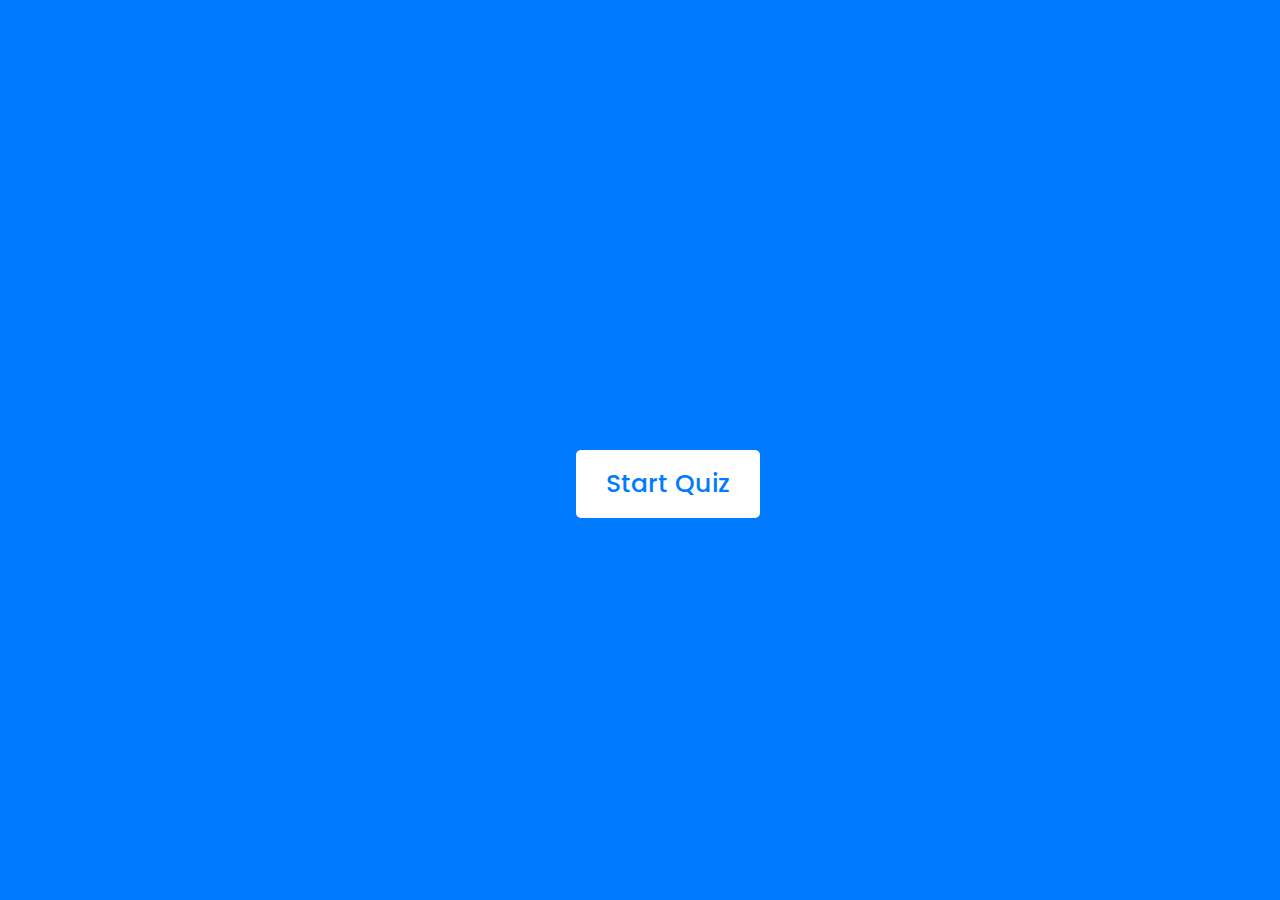
<file: Design CW/Quiz/Index.html>
<!DOCTYPE html>
<html lang="en">
    <head>
        <meta charset="UTF-8">
        <meta name="viewport" content="width=device-width, initial-scale=1.0">
        <title>Quiz</title>
        <link rel="stylesheet" href="style.css">
        <link rel="stylesheet" href="https://cdnjs.cloudflare.com/ajax/libs/font-awesome/6.1.1/css/all.min.css">
    </head>
    <body>
        <!-- Start Quiz Button -->
        <div class="start_btn"><button>Start Quiz</button></div>

        <!-- Info Box -->
        <div class="info_box">
            <div class="info_title">
                <span>Some Rules of this Quiz</span>
            </div>
            <div class="info_list">
                <div class="info">1. You will get 10 questions under the movie series minions.</div>
                <div class="info">2. You get 2 marks for each correct answer and -1 for wrong answer.</div>
                <div class="info">3. <span>One minute</span> is given for each question.</div>
            </div>
            <div class="button">
                <button class="quit">Exit Quiz</button>
                <button class="restart">Continue</button>
                
            </div>
        </div>
        <!--Quiz box -->
        <div class="quiz_box">
            <header>
                <div class="title">Welcome To Quiz</div>
                <div class="timer">
                    <div class="time_text">Time Left</div>
                    <div class="timer_sec">60</div>
                </div>
            </header>
            <section>
                <div class="que_text">
                    <!--<span>What color are minions?</span> -->
                </div>
                <div class="option_list">
                    <!--<div class="option">
                        <span>Blue</span>
                    </div>
                    <div class="option">
                        <span>Orange</span>
                    </div>
                    <div class="option">
                        <span>Yellow</span>
                        <div class="icon tick"><i class="fas fa-check"></i></div>
                    </div>
                    <div class="option">
                        <span>Green</span>
                    </div> -->
                </div>
            </section>

            <!-- Quiz Box Footer -->
            <footer>
                <div class="total_que">
                    <!--<span><p>2</p>of</p>20</p>Marks</span> -->
                </div>
                <button class="next_btn">Next</button>
            </footer>
        </div>
        <!-- Result Box -->
        <div class="result_box">
            <div class="icon">
                <i class="fas fa-crown"></i>
            </div>
            <div class="complete_text">You've compleated the Quiz !</div>
            <div class="score_text">
                <!--<span> and sorry, You got only <p>2</p> out of <p> 20</p></span> -->
            </div>
            <div class="button">
                <button class="restart">Reattempt Quiz</button>
                <button class="quit">Quit</button>
            </div>
        </div>
        <script src="questions.js"></script>
        <script src="script.js"></script>
    </body>
</html>
</file>
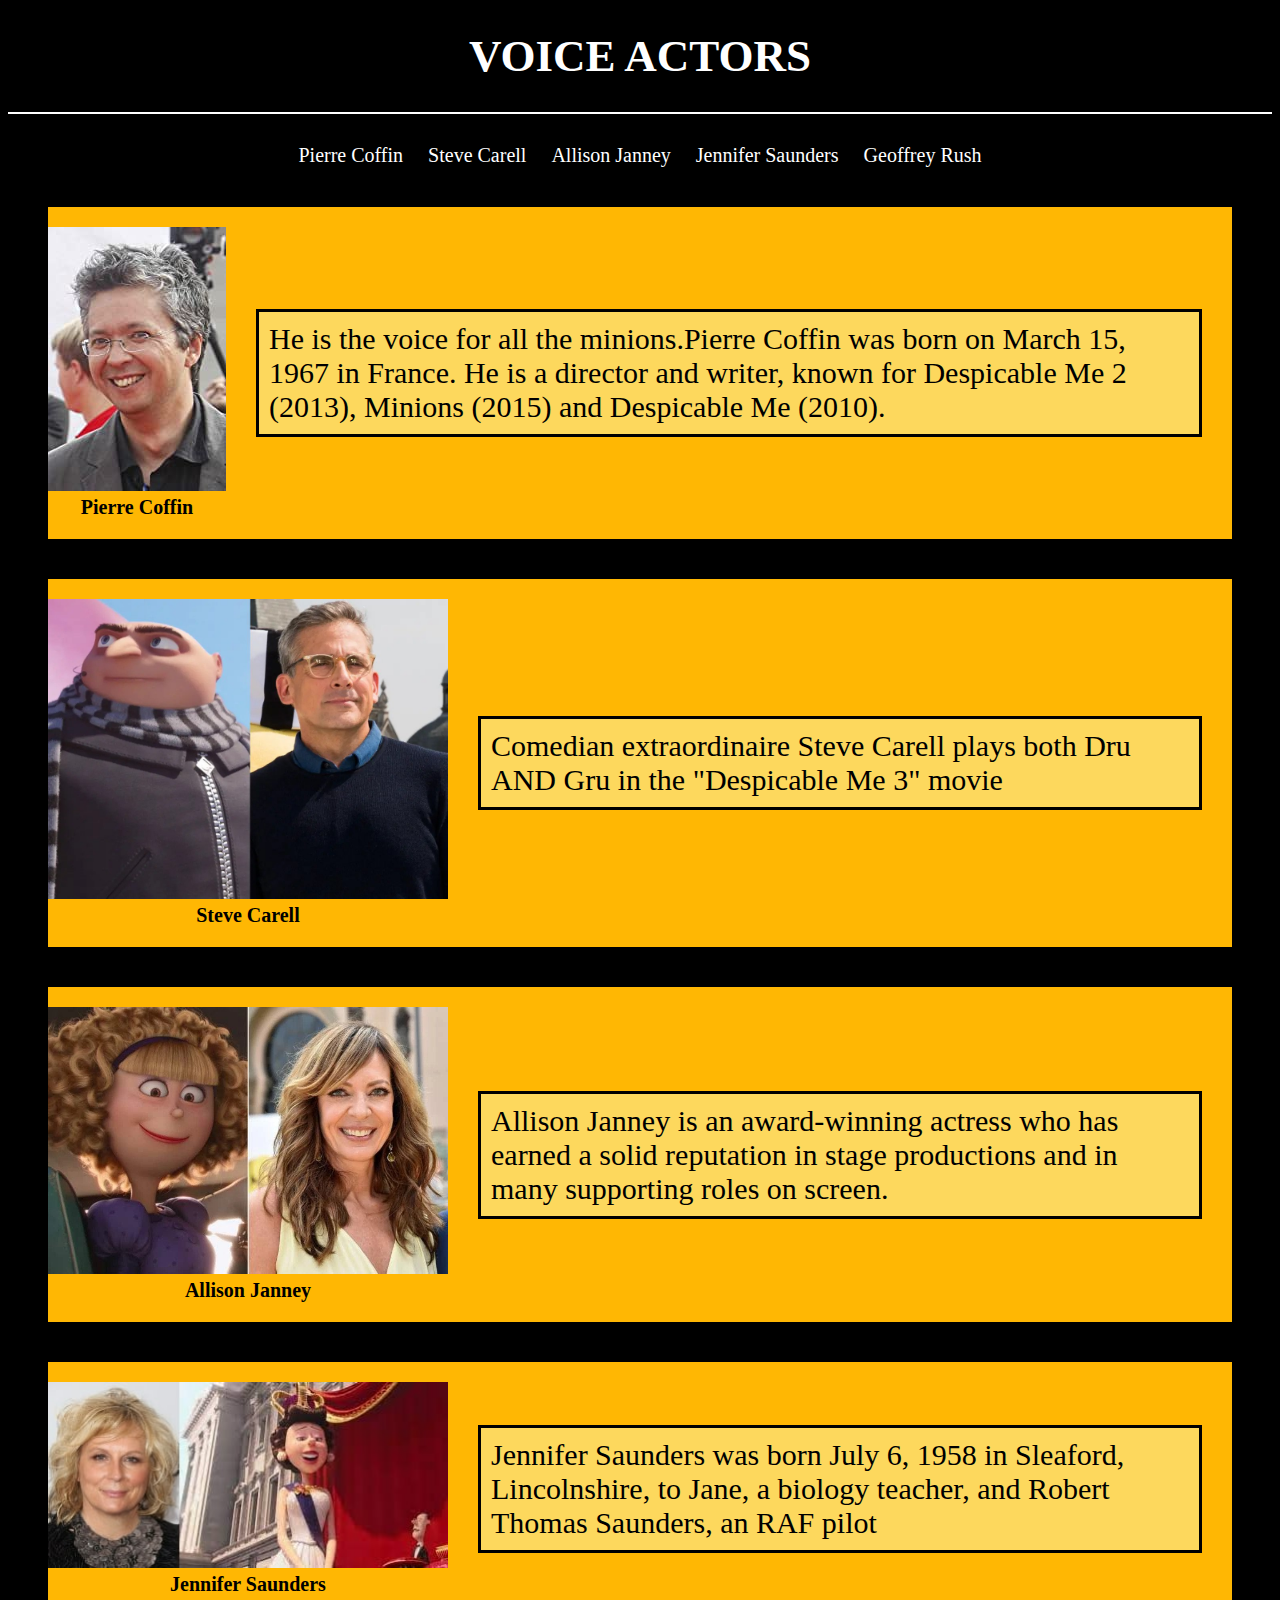
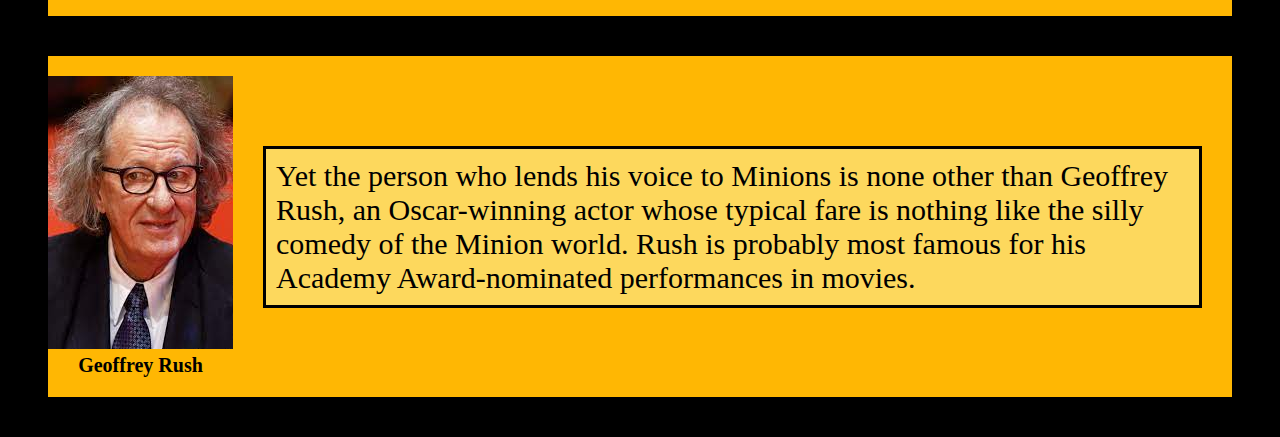
<file: Design CW/Extra Page/Extra_Page.html>
<!DOCTYPE html>
<html lang="en">
    <head>
        <meta charset="UTF-8">
        <title>Voice Actors</title>
        <link rel="stylesheet" href="style.css">
    </head>
    <body>
        <h1 id="heading" style="color:white">VOICE ACTORS</h1>
        <hr id="headerline">
        

        <div class="coffe">

            <a href="#PierreCoffin"  style="color:white " > Pierre Coffin </a>
            <a href="#SteveCarell" style="color:white "> Steve Carell </a>
            <a href="#AllisonJanney" style="color:white"> Allison Janney  </a>
            <a href="#JenniferSaunders" style="color:white"> Jennifer Saunders </a>
            <a href="#GeoffreyRush" style="color:white"> Geoffrey Rush </a>
           


        </div>
        <div class="flexcontainer1"> 
            <div id="firstcont">
            <p id="PierreCoffin"> <img src="Pierre_Coffin.jpg" alt="Pierre Coffin">Pierre Coffin</p></div>
            <span id="actordetails">He is the voice for all the minions.Pierre Coffin was born on March 15, 1967 in France. He is a director and writer, known for Despicable Me 2 (2013), Minions (2015) and Despicable Me (2010).</span>
        </div>

        <div class="flexcontainer1">
            <div id="firstcont">
            <p id="SteveCarell"><img src="Steve_Carell.jpg" alt="Steve_Carell">Steve Carell</p></div>
            <span id="actordetails">Comedian extraordinaire Steve Carell plays both Dru AND Gru in the  "Despicable Me 3" movie</span>

            <div></div>
        </div>

        <div class="flexcontainer1">
            <div id="firstcont">
            <p id="AllisonJanney"><img src="Allison_Janney.jpg" alt="Allison_Janney">Allison Janney</p></div>
            <span id="actordetails">Allison Janney is an award-winning actress who has earned a solid reputation in stage productions and in many supporting roles on screen.</span>

            <div></div>
        </div>

        <div class="flexcontainer1">
            <div id="firstcont">
            <p id="JenniferSaunders"><img src="Jennifer_Saunders.jpg" alt="Jennifer_Saunders">Jennifer Saunders</p></div>
            <span id="actordetails">Jennifer Saunders was born July 6, 1958 in Sleaford, Lincolnshire, to Jane, a biology teacher, and Robert Thomas Saunders, an RAF pilot</span>

            <div></div>
        </div>

        <div class="flexcontainer1">
            <div id="firstcont">
            <p id="GeoffreyRush"><img src="Geoffrey_Rush.jpg" alt="Geoffrey_Rush">Geoffrey Rush</p></div>
            <span id="actordetails">Yet the person who lends his voice to Minions is none other than Geoffrey Rush, an Oscar-winning actor whose typical fare is nothing like the silly comedy of the Minion world. Rush is probably most famous for his Academy Award-nominated performances in movies.</span>

            <div></div>
        </div>
    
        
    </body>
</html>
</file>
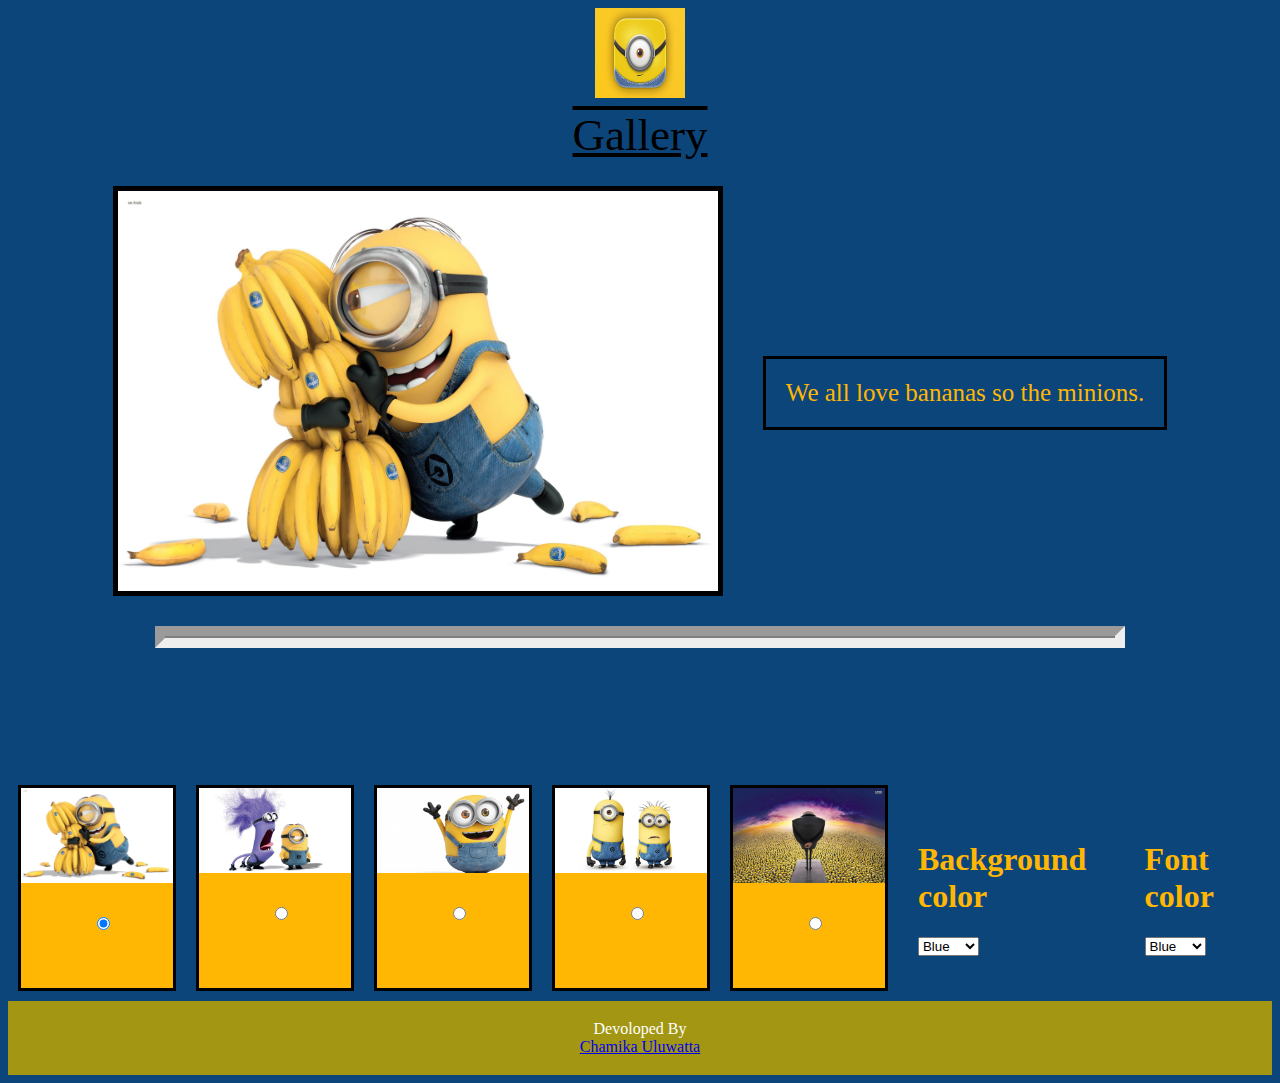
<file: Design CW/Gallery/Gallery.html>
<!DOCTYPE html>
<html lang="en">
    <head>
        <meta charset="UTF-8">
        <title>Thumbnails</title>
        <link rel="stylesheet" href="gallerystyle.css">
        <link rel="shortcut icon" type="image/x-icon" href="logo.jpg" />
    </head>
    <body>
        <div class="heading"><div><img id="logo" src="logo.jpg" alt="logo" ></div><div class="headingtext">Gallery</div></div>
        <!-- larger image and details-->
        <div class="imagebox">
            <div><img class="imageinbox" src="minions1.jpg" alt="Minion with banana" width="300" height="200"></div>
            <div id="textfield">We all love bananas so the minions.</div>
        </div>
        <br>
        <hr class="linebreaker">


        <!-- selecting radio button-->
        
        <div class="flexcontainer">
            <div class="item item1"><img class="imageselect" src="minions1.jpg" alt="Minion with banana"><input onclick="changeBackgroundImage('Radio1')" class="button1" type="radio" name="colors" value="minions1" id="Radio1" checked></div>
            <div class="item item2"><img class="imageselect" src="minions2.jpg" alt="Three Minions"><input onclick="changeBackgroundImage('Radio2')" class="button1" type="radio" name="colors" value="minions2" id="Radio2"></div>
            <div class="item item3"><img class="imageselect" src="minions3.jpg" alt="Minions in shape of heart"><input onclick="changeBackgroundImage('Radio3')" class="button1" type="radio" name="colors" value="minions3" id="Radio3"></div>    
            <div class="item item4"><img class="imageselect" src="minions4.jpg" alt="Minions in superhero costumes"><input onclick="changeBackgroundImage('Radio4')" class="button1" type="radio" name="colors" value="minions4" id="Radio4"></div>
            <div class="item item5"><img class="imageselect" src="minions5.jpg" alt="Minions with a mutant"><input onclick="changeBackgroundImage('Radio5')" class="button1" type="radio" name="colors" value="minions5" id="Radio5"></div>

        <!-- selecting  background color-->
        <div class="menubackground">
                <h1 class="dropdownmenu">Background color</h1>
                <select name="selectfontcolor" class="selectfontcolor" onchange="updatebackground(value);">
                    <option value="#0C457A">Blue</option>
                    <option value="Yellow">Yellow</option>
                    <option value="White">White</option>
                </select>
            </div>
        <!-- selecting font color-->
            <div class="menufont">
                <h1 class="dropdownmenu">Font color</h1>
                <select name="selectfontcolor" class="selectfontcolor" onchange="updatefont(value);">
                    <option value="blue">Blue</option>
                    <option value="Yellow">Yellow</option>
                    <option value="White">White</option>
                </select>
            </div>
        </div>
        <script>
            function changeBackgroundImage(x) {
                console.log(document.getElementById(x).value);
                if(document.getElementById(x).value == "minions1"){
                    document.getElementsByClassName("imageinbox")[0].src = 'minions1.jpg';
                    document.getElementById("textfield").innerHTML = "We all love bananas so the minions.";
                }
                if(document.getElementById(x).value == "minions2"){
                    document.getElementsByClassName("imageinbox")[0].src = 'minions2.jpg';
                    document.getElementById("textfield").innerHTML = " The evil Minions are purple because purple and yellow are on opposite sides of the color spectrum.";    
                }
                if(document.getElementById(x).value == "minions3"){
                    document.getElementsByClassName("imageinbox")[0].src = 'minions3.jpg';
                    document.getElementById("textfield").innerHTML = "Look Closer! This is Bob.Bob suffers from heterochromia iridum, making his eyes two different colours";    
                }
                if(document.getElementById(x).value == "minions4"){
                    document.getElementsByClassName("imageinbox")[0].src = 'minions4.jpg';
                    document.getElementById("textfield").innerHTML = "Did you know? There’s One Man Behind All The Minion Voices.It is the French animator, Pierre Coffin.";   
                }
                if(document.getElementById(x).value == "minions5"){
                    document.getElementsByClassName("imageinbox")[0].src = 'minions5.jpg';
                    document.getElementById("textfield").innerHTML = "Want to count ? Gru has somewhere around 10,400 minions.";   
                }
            }
            

            function updatebackground(x) {
                document.body.style.backgroundColor =  x;        
            }


            function updatefont(x){
                document.body.style.color = x;
            }
        </script>
        <footer>
            <p>Devoloped By<br>
            <a href="/PageEditorchamika.html">Chamika Uluwatta</a></p>
        </footer>
    </body>
</html>
</file>
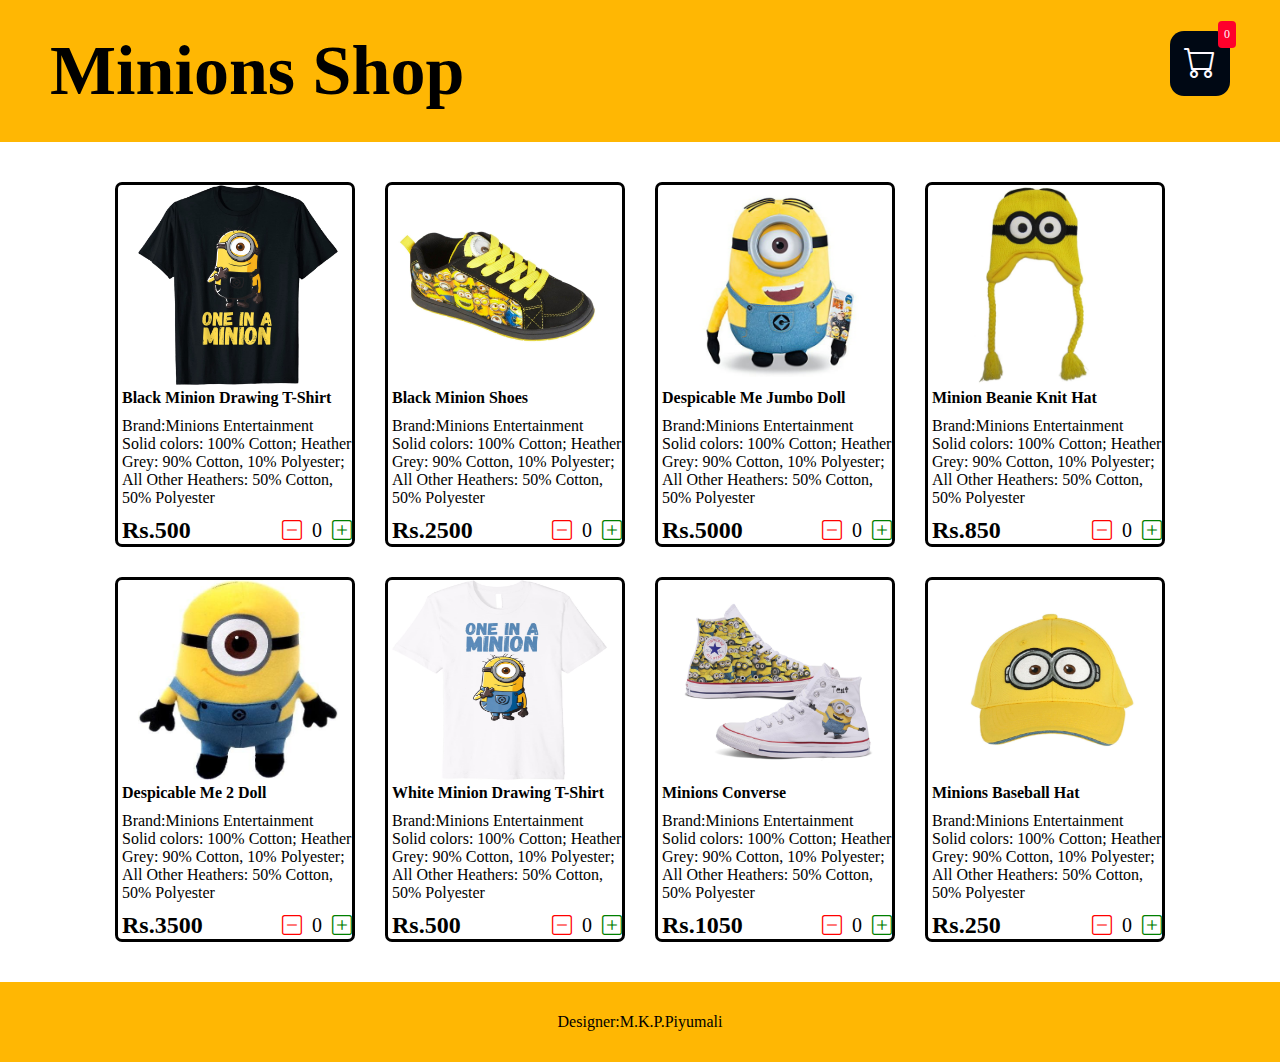
<file: Design CW/Presentation Page & Shopping Cart/CourseWork1.html>
<!doctype html>
<html lang="en">
<head>
<meta charset="UTF-8">
<meta http-equiv="X-UA-Compatible" content="IE=edge">
<meta name="viewport" content="width=device-width, initial-scale=1.0">
<title>Minions Shop</title>
<link rel="stylesheet" href="CourseWork1.css">
<link rel="stylesheet" href="https://cdn.jsdelivr.net/npm/bootstrap-icons@1.9.1/font/bootstrap-icons.css">
<link rel="shortcut icon" type="image/x-icon" href="logo.jpeg">
</head>
<body>
  <script src="shopItems.js"></script>
<script src="CourseWork1.js" async></script>


<div class="store"><a href="CourseWork1.html" style="color: black"><h1 style="font-size:70px">Minions Shop</h1></a>
    <a href="CourseWork2.html" style="color: white">
      <div class="cartIcon">
        <i class="bi bi-cart"></i>
          <div id="productsAmount" class="productsAmount">0</div>
      </div>
    </a>  
</div>
<div class="products" id="products">
    <div class="tshirt1">
      <img src="Black_Shirt.jpeg" alt="Black Minion T-shirt" width="200" height="200" style="padding-left:16px">
      <div class="info">
      <h4>Black Minion Drawing T-Shirt</h4>
      <p style="margin-top:10px">Brand:Minions Entertainment<br>
          Solid colors: 100% Cotton; Heather Grey: 90% Cotton, 10% Polyester;<br>
          All Other Heathers: 50% Cotton, 50% Polyester</p>
          <div class="price" style="margin-top:10px"><h2>Rs.500</h2>
            <div class="button">
            <i onclick="decrement(shirt)" class="bi bi-dash-square"></i>
            <div id="shirt" class="quantity">0</div>
            <i onclick="increment(shirt)" class="bi bi-plus-square"></i>
            </div>
          </div>
      </div>
    </div>
    <div class="shoes">
      <img src="Minion_shoe.jpeg" alt="Black Minion Shoes" width="210" height="200">
      <div class="info">
      <h4>Black Minion Shoes</h4>
      <p style="margin-top:10px">Brand:Minions Entertainment<br>
          Solid colors: 100% Cotton; Heather Grey: 90% Cotton, 10% Polyester;<br>
          All Other Heathers: 50% Cotton, 50% Polyester</p>
          <div class="price" style="margin-top:10px"><h2>Rs.2500</h2>
            <div class="button">
            <i onclick="decrement(shoe)" class="bi bi-dash-square"></i>
            <div id="shoe" class="quantity">0</div>
            <i onclick="increment(shoe)" class="bi bi-plus-square"></i>
            </div>
          </div>
      </div>
    </div>
    <div class="dolls">
    <img src="Minion_doll.jpeg" alt="Despicable Me 2 Doll" width="200" height="200" style="padding-left:16px">
      <div class="info" >
      <h4>Despicable Me Jumbo Doll</h4>
      <p style="margin-top:10px">Brand:Minions Entertainment<br>
          Solid colors: 100% Cotton; Heather Grey: 90% Cotton, 10% Polyester;<br>
          All Other Heathers: 50% Cotton, 50% Polyester</p>
          <div class="price" style="margin-top:10px"><h2>Rs.5000</h2>
            <div class="button">
            <i onclick="decrement(doll)" class="bi bi-dash-square"></i>
            <div id="doll" class="quantity">0</div>
            <i onclick="increment(doll)" class="bi bi-plus-square"></i>
            </div>
          </div>
      </div>
    </div>
    <div class="hats">
    <img src="Minion_hat.jpeg" alt="Minion Beanie Knit Hat" width="200" height="200">
      <div class="info">
      <h4>Minion Beanie Knit Hat</h4>
      <p style="margin-top:10px">Brand:Minions Entertainment<br>
          Solid colors: 100% Cotton; Heather Grey: 90% Cotton, 10% Polyester;<br>
          All Other Heathers: 50% Cotton, 50% Polyester</p>
          <div class="price" style="margin-top:10px"><h2>Rs.850</h2>
            <div class="button">
            <i onclick="decrement(hat)" class="bi bi-dash-square"></i>
            <div id="hat" class="quantity">0</div>
            <i onclick="increment(hat)" class="bi bi-plus-square"></i>
            </div>
          </div>
      </div>
    </div>
    <div class="doll2">
    <img src="Tall_Minion.jpeg" alt="Despicable Me 2 Doll" width="200" height="200" style="padding-left:16px">
      <div class="info">
      <h4>Despicable Me 2 Doll</h4>
      <p style="margin-top:10px">Brand:Minions Entertainment<br>
          Solid colors: 100% Cotton; Heather Grey: 90% Cotton, 10% Polyester;<br>
          All Other Heathers: 50% Cotton, 50% Polyester</p>
          <div class="price" style="margin-top:10px"><h2>Rs.3500</h2>
            <div class="button">
            <i onclick="decrement(doll2)" class="bi bi-dash-square"></i>
            <div id="doll2" class="quantity">0</div>
            <i onclick="increment(doll2)" class="bi bi-plus-square"></i>
            </div>
          </div>
      </div>
    </div>
    <div class="tshirt2">
    <img src="White_Shirt.jpeg" alt="White Minion T-Shirt" width="215" height="200">
      <div class="info">
      <h4>White Minion Drawing T-Shirt</h4>
      <p style="margin-top:10px">Brand:Minions Entertainment<br>
          Solid colors: 100% Cotton; Heather Grey: 90% Cotton, 10% Polyester;<br>
          All Other Heathers: 50% Cotton, 50% Polyester</p>
          <div class="price" style="margin-top:10px"><h2>Rs.500</h2>
            <div class="button">
            <i onclick="decrement(shirt1)" class="bi bi-dash-square"></i>
            <div id="shirt1" class="quantity">0</div>
            <i onclick="increment(shirt1)" class="bi bi-plus-square"></i>
            </div>
          </div>
      </div>
    </div>
    <div class="converse">
    <img src="Minions_converse.jpeg" alt="Minions_converse" width="200" height="200" style="padding-left:16px">
      <div class="info">
      <h4>Minions Converse</h4>
      <p style="margin-top:10px">Brand:Minions Entertainment<br>
          Solid colors: 100% Cotton; Heather Grey: 90% Cotton, 10% Polyester;<br>
          All Other Heathers: 50% Cotton, 50% Polyester</p>
          <div class="price" style="margin-top:10px"><h2>Rs.1050</h2>
            <div class="button" >
            <i onclick="decrement(conv)" class="bi bi-dash-square"></i>
            <div id="conv" class="quantity">0</div>
            <i onclick="increment(conv)" class="bi bi-plus-square"></i>
            </div>
          </div>
      </div>
    </div>
    <div class="caps" >
    <img src="Minions_Cap.jpeg" alt="Minions Baseball Hat" width="180" height="200" style="padding-left:26px">
      <div class="info">
      <h4>Minions Baseball Hat</h4>
      <p style="margin-top:10px">Brand:Minions Entertainment<br>
          Solid colors: 100% Cotton; Heather Grey: 90% Cotton, 10% Polyester;<br>
          All Other Heathers: 50% Cotton, 50% Polyester</p>
          <div class="price" style="margin-top:10px"><h2>Rs.250</h2>
            <div class="button">
            <i onclick="decrement(cap)" class="bi bi-dash-square"></i>
            <div id="cap" class="quantity">0</div>
            <i onclick="increment(cap)" class="bi bi-plus-square"></i>
            </div>
          </div>
      </div>
    </div>
</div> 
<footer>
<a href="EditorPage.html" style="color:black">Designer:M.K.P.Piyumali</a><br>
</footer>
</body>
</html>
</file>
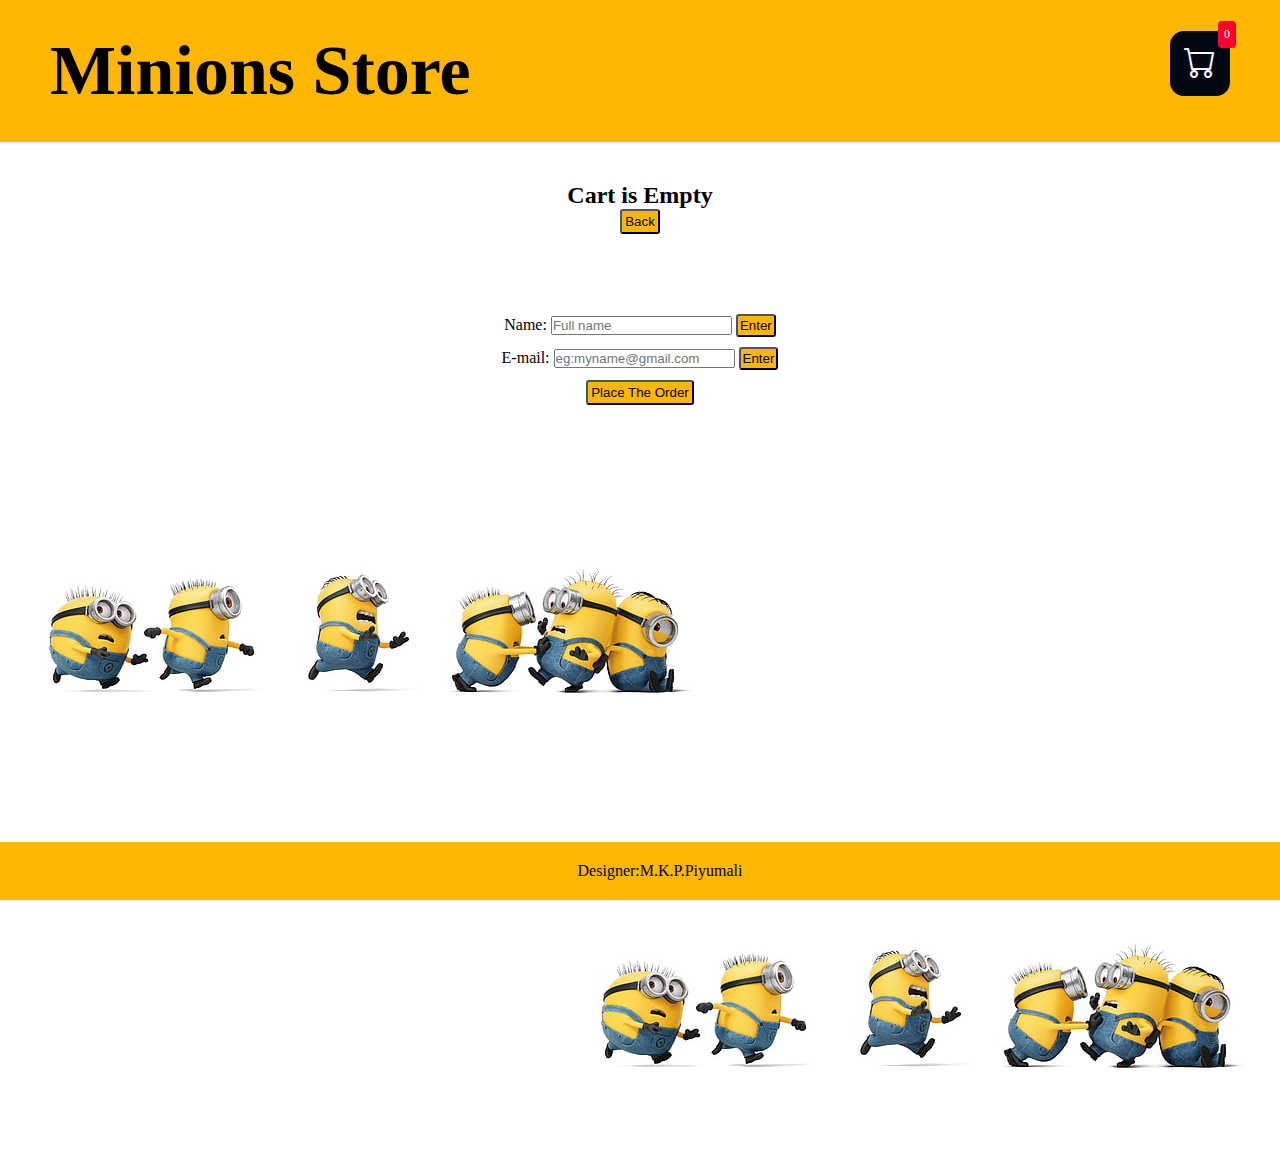
<file: Design CW/Presentation Page & Shopping Cart/CourseWork2.html>
<!DOCTYPE html>
<html lang="en">
<head>
    <meta charset="UTF-8">
    <meta http-equiv="X-UA-Compatible" content="IE=edge">
    <meta name="viewport" content="width=device-width, initial-scale=1.0">
    <title>Minions Store</title>
<link rel="stylesheet" href="CourseWork1.css">
<link rel="stylesheet" href="https://cdn.jsdelivr.net/npm/bootstrap-icons@1.9.1/font/bootstrap-icons.css">
<link rel="shortcut icon" type="image/x-icon" href="logo.jpeg">

</head>
<body>  
<div class="store">
    <a href="CourseWork1.html" style="color:black"><h1 style="font-size:70px">Minions Store</h1></a>
    <a href="CourseWork2.html" style="color: white">
      <div class="cartIcon">
        <i class="bi bi-cart"></i>
          <div id="productsAmount" class="productsAmount">0</div>
      </div>
    </a>
</div> 
<div id="text1" class="text" ></div>  

<div id="shoppingCart" class="shoppingCart"></div>

<form>
  Name:
  <input type="text" name="fullName" id="name" placeholder="Full name">
  <input type="button" name="name" id="button1" value="Enter" onclick="showAndClearField(this.form)">
  <br>
  E-mail:
  <input type="email" name="EmailAddresse" id="email" placeholder="eg:myname@gmail.com">
  <input type="button" name="name" id="button2" value="Enter" onclick="validEmail(this.form)">
  <br>
  <input type="button" name="name" id="order" value="Place The Order">
</form>
<img src="m3.jpg" alt="Minions" width="728" height="375" style="float: left"> 
<img src="m3.jpg" alt="Minions" width="728" height="375" style="float: right"> 

<script src="shopItems.js"></script>
<script src="CourseWork2.js"></script>
<div class="footer">
<a href="EditorPage.html" style="color:black">Designer:M.K.P.Piyumali</a>
</div>
</body>
</html>
</file>
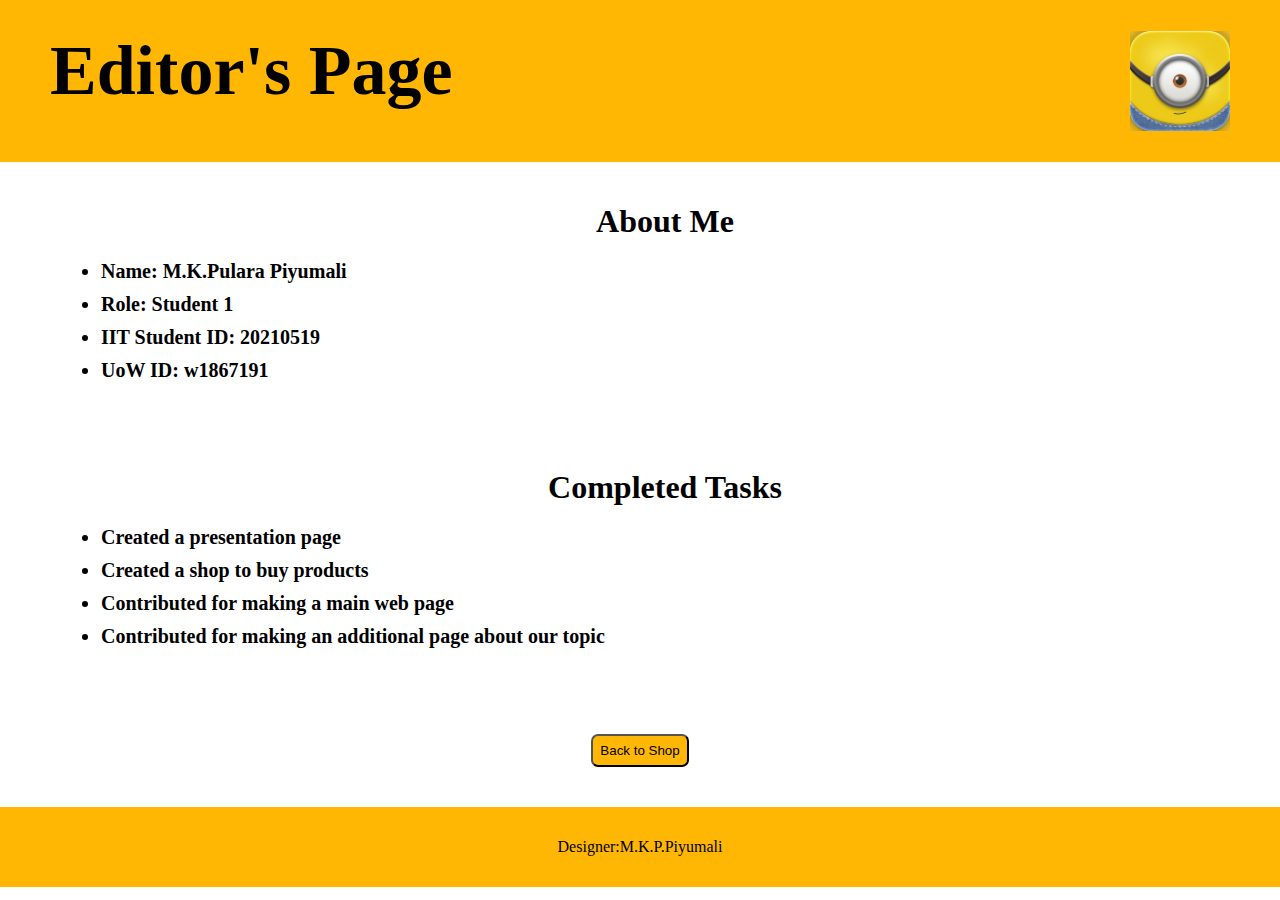
<file: Design CW/Presentation Page & Shopping Cart/EditorPage.html>
<!DOCTYPE html>
<html lang="en">
<head>
    <meta charset="UTF-8">
    <meta http-equiv="X-UA-Compatible" content="IE=edge">
    <meta name="viewport" content="width=device-width, initial-scale=1.0">
    <title>Minions Store</title>
<link rel="stylesheet" href="CourseWork1.css">
<link rel="stylesheet" href="https://cdn.jsdelivr.net/npm/bootstrap-icons@1.9.1/font/bootstrap-icons.css">
<link rel="shortcut icon" type="image/x-icon" href="logo.jpeg">
</head>
<body>    
<div class="store">
    <a href="CourseWork1.html" style="color:black"><h1 style="font-size:70px">Editor's Page</h1></a>
    <img src="logo1.jpeg" alt="logo" width="100" height="100">
</div>
<div class="editor">
<h1 class="about">About Me</h1>
<ul class="a">
    <li style="font-size: 20px;"><b>Name: M.K.Pulara Piyumali</b></li>
    <li style="font-size: 20px;"><b>Role: Student 1</b></li>
    <li style="font-size: 20px;"><b>IIT Student ID: 20210519</b></li>
    <li style="font-size: 20px;"><b>UoW ID: w1867191</b></li>
</ul>
</div>
<div class="task">
    <h1 class="mytask">Completed Tasks</h1>
    <ul class="b">
        <li style="font-size: 20px;"><b>Created a presentation page</b></li>
        <li style="font-size: 20px;"><b>Created a shop to buy products</b></li>
        <li style="font-size: 20px;"><b>Contributed for making a main web page</b></li>
        <li style="font-size: 20px;"><b>Contributed for making an additional page about our topic</b></li>
    </ul>
</div>
<div class="list">
    <a href="CourseWork1.html" style="color:black">
    <button class="btn">Back to Shop</button>
    </a>
</div>

<footer>
    <a href="EditorPage.html" style="color:black">Designer:M.K.P.Piyumali</a><br>
</footer>
</body>
</html>
</file>
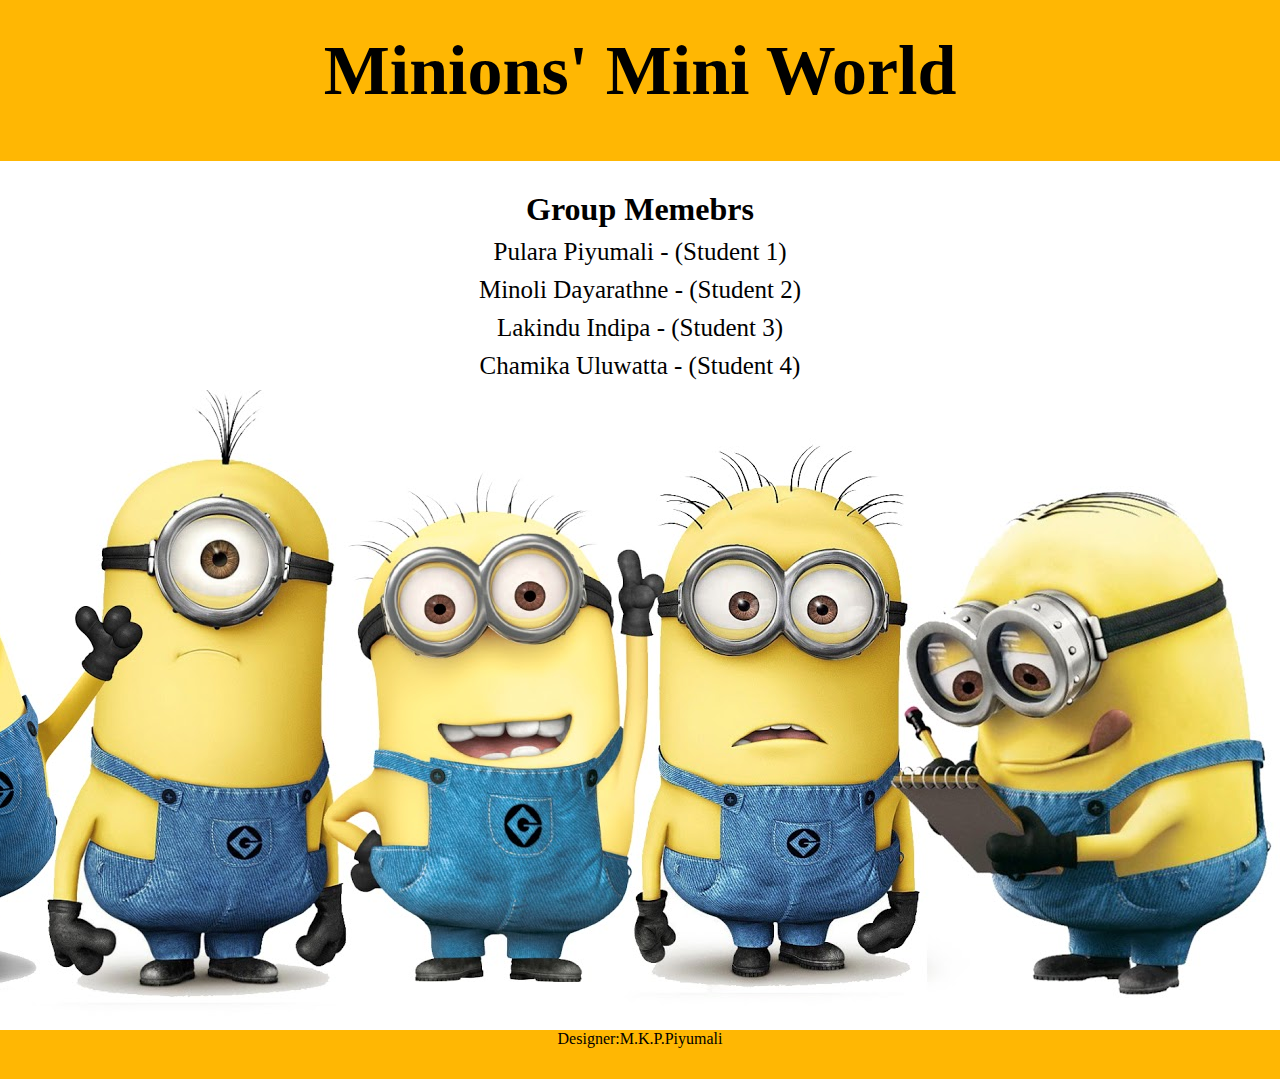
<file: Design CW/Presentation Page & Shopping Cart/PresentationPage.html>
<!DOCTYPE html>
<html lang="en">
<head>
    <meta charset="UTF-8">
    <meta http-equiv="X-UA-Compatible" content="IE=edge">
    <meta name="viewport" content="width=device-width, initial-scale=1.0">
    <title>Presentation Page</title>
    <link rel="stylesheet" href="CourseWork1.css">
    <link rel="shortcut icon" type="image/x-icon" href="logo.jpeg">
</head>

<meta http-equiv="refresh" content="4;file:///C:/Users/MINOLI%20DAYARATHNE/Desktop/Design%20CW/Main%20Page%20-%20Final%20-%20New/Main%20Copy.html">
<body>

    <div class="page"><h1 style="font-size:70px">Minions' Mini World</h1></div>
    
    <h1 class="group">Group Memebrs</h1> 
    <ol class="members">
      <li>Pulara Piyumali - (Student 1)</li>
      <li>Minoli Dayarathne - (Student 2)</li>
      <li>Lakindu Indipa - (Student 3)</li>
      <li>Chamika Uluwatta - (Student 4)</li>
    </ol> 
    <img src="b3.jpg" alt="Minions 2" width="1600" height="640" style="float: right">  
    <footer>
        <a href="EditorPage.html" style="color:black">Designer:M.K.P.Piyumali</a>
    </footer>
    
</body>
</html>
</file>
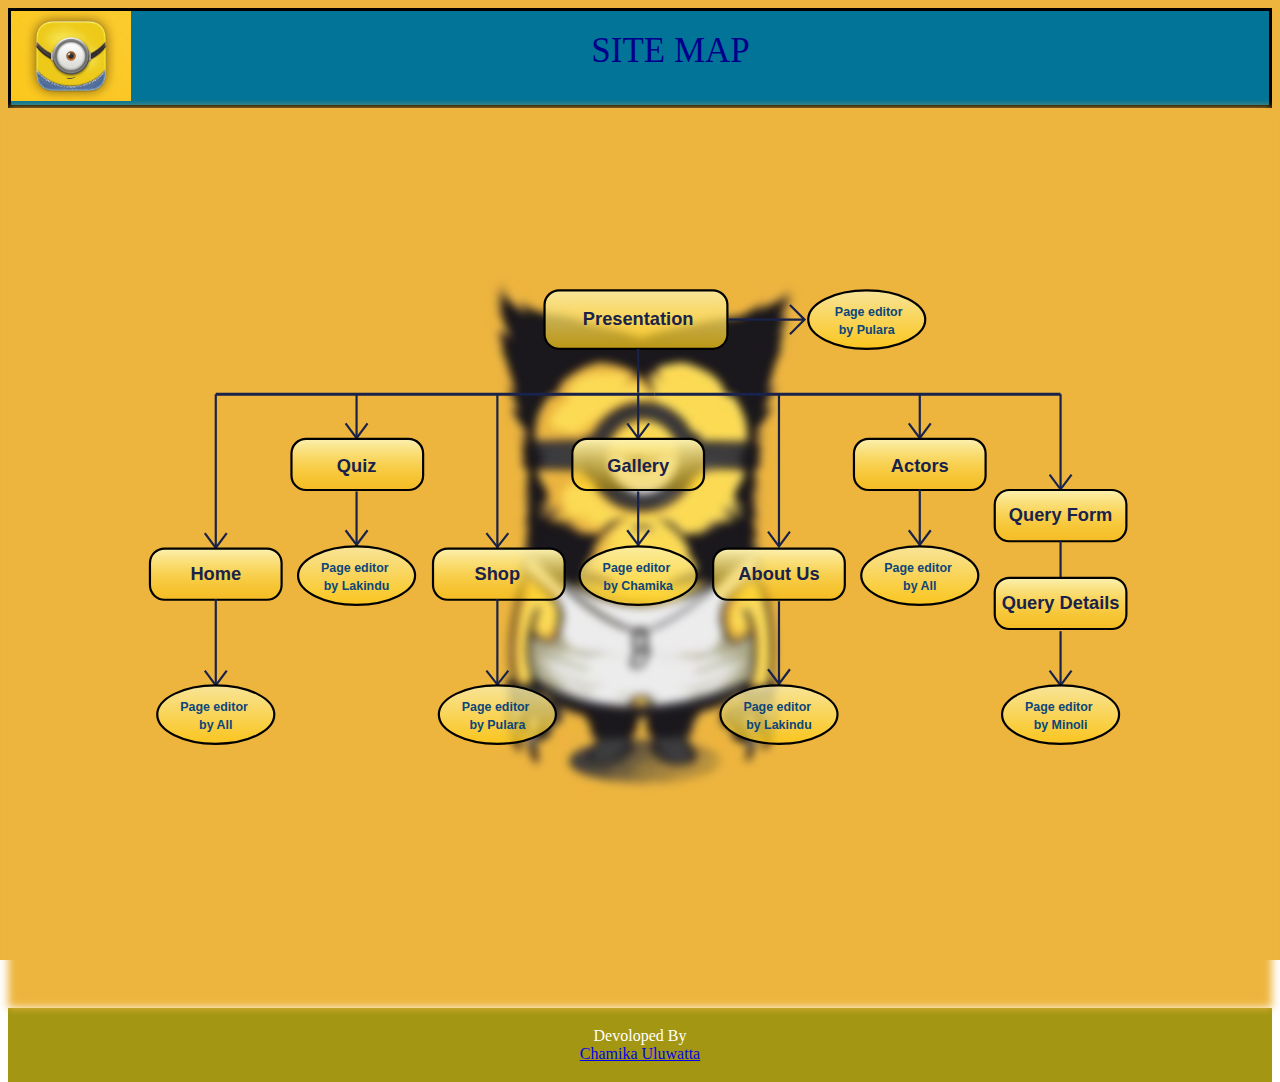
<file: Design CW/Sitemap/Sitemap.html>
<!DOCTYPE html>
<html lang="en">
    <head>
        <meta charset="UTF-8">
        <title>SiteMap</title>
        <link rel="stylesheet" href="sitemapstyle.css">
        <link rel="shortcut icon" type="image/x-icon" href="logo.jpg" />
    </head>
    <body>
        <div class="heading"><div><img id="logo" src="logo.jpg" alt="logo" ></div><div class="headingtext">SITE MAP</div></div>
        <div class="backgroundimage"></div>
        <nav>
        <footer>
            <p>Devoloped By<br>
            <a  href="/PageEditorchamika.html">Chamika Uluwatta</a></p>
        </footer>
        </nav>
            <svg  height="720" width="1400" viewbox="15 15 1400 720">
                <defs> <!--Filters-->
                    <linearGradient id="grad1" x1="0%" y1="0%" x2="0%" y2="110%">
                    <stop offset="0%" style="stop-color:#fbf1b1;stop-opacity:0.8" />
                    <stop offset="100%" style="stop-color:rgb(255, 200, 2);stop-opacity:0.7" />
                    </linearGradient>
                </defs>

                <defs> <!--Filters-->
                    <linearGradient id="grad2" x1="0%" y1="0%" x2="0%" y2="100%">
                    <stop offset="0%" style="stop-color:#fbf1b1;stop-opacity:1" />
                    <stop offset="100%" style="stop-color:rgb(255, 200, 2);stop-opacity:0.4" />
                    </linearGradient>
                </defs>


                <g id="rectangle0" transform="translate(10,10)">
                    <rect x="574.5" y="10" height="80" width="250" stroke="black" fill="url(#grad1)" stroke-width="3" rx="20" ry="20"/>
                    <text  class="svge" fill="#19224A" font-size="25" x="702.5" y="58" font-family="Arial" text-anchor="middle" ><a  id="link" href="#">Presentation</a></text>
                    <!-- arrow 0-->
                    <line id="arrow0" stroke="#19224A" stroke-width="3" x1="825" y1="50" x2="930" y2="50"></line>
                    <polyline points="910,30,930,50,910,70" stroke="#19224A" stroke-width="3" fill="none"/>

                    <!-- Elipse 0 -->
                    <ellipse class="eclipse" cx="1015" cy="50" rx="80" ry="40" />
                    <text fill="#0C457A" font-size="17" x="1020" y="45" font-family="Arial" text-anchor="middle">Page editor
                        <tspan x="1015" y="70"><a  href="#">by Pulara</a></tspan>
                    </text>

                    
                    
                </g>
                <g id="line1">
                    <line  stroke="#19224A" stroke-width="3" x1="712.5" y1="100" x2="712.5" y2="160"></line>
                    <!-- <polyline points="740,150,735,160,730,150" stroke="purple" stroke-width="2" fill="none"/> -->
                </g>

                <g id="straightline">
                    <line x1="735" y1="162" x2="1290" y2="162" stroke="#19224A" stroke-width="4" ></line>
                    <line x1="735" y1="162" x2="135" y2="162" stroke="#19224A" stroke-width="4"></line>
                </g>

                <g id="group1">
                    <!-- Arrow 1-->
                    <line id="arrow1" stroke="#19224A" stroke-width="3" x1="135" y1="162" x2="135" y2="372"></line>
                    <polyline points="150,352,135,372,120,352" stroke="#19224A" stroke-width="3" fill="none"/>
                    
                    <!-- Recatangle 1-->
                    <rect x="45" y="373" height="70" width="180" stroke="black" fill=url(#grad2) stroke-width="3" rx="20" ry="20"/>
                    <text  fill="#19224A" font-size="25" x="135" y="416" font-family="Arial" text-anchor="middle"><a  href="#">Home</a></text>
                    
                    <!-- Arrow 1.1-->
                    <line id="arrow1.1" stroke="#19224A" stroke-width="3" x1="135" y1="442" x2="135" y2="560"></line>
                    <polyline points="150,540,135,560,120,540" stroke="#19224A" stroke-width="3" fill="none"/>
                    
                    <!-- Elipse 1 -->
                    <ellipse class="eclipse" cx="135" cy="600" rx="80" ry="40" />
                    <text fill="#0C457A" font-size="17" x="135" y="595" font-family="Arial" text-anchor="middle">
                        Page editor
                        <tspan x="135" y="620"><a  href="#">by All</a></tspan>
                    </text>
                </g>

                <g id="group2">
                    <!-- Arrow 2 -->
                    <line id="arrow2" stroke="#19224A" stroke-width="3" x1="327.5" y1="162" x2="327.5" y2="222"></line>
                    <polyline points="342.5,202,327.5,222,312.5,202" stroke="#19224A" stroke-width="3" fill="none"/>

                    <!-- Rectangle 2 -->
                    <rect x="238.5" y="223" height="70" width="180" stroke="black" fill=url(#grad2) stroke-width="3" rx="20" ry="20"/>
                    <text  fill="#19224A" font-size="25" x="327.5" y="268" font-family="Arial" text-anchor="middle"><a  href="#">Quiz</a></text>

                    <!-- Arrow 2.1 -->
                    <line id="arrow2.1" stroke="#19224A" stroke-width="3" x1="327.5" y1="295" x2="327.5" y2="370"></line>
                    <polyline points="342.5,348,327.5,368,312.5,348" stroke="#19224A" stroke-width="3" fill="none"/>

                    <!-- Elipse 2 -->
                    <ellipse class="eclipse" cx="327.5" cy="410" rx="80" ry="40" />
                    <text fill="#0C457A" font-size="17" x="327.5" y="405" font-family="Arial" text-anchor="middle">
                        Page editor
                        <tspan x="327.5" y="430"><a  href="#">by Lakindu</a></tspan>
                    </text>
                </g>

                <g id="group3">
                    <!-- Arrow 3-->
                    <line id="arrow3" stroke="#19224A" stroke-width="3" x1="520" y1="162" x2="520" y2="372"></line>
                    <polyline points="535,352,520,371,505,352" stroke="#19224A" stroke-width="3" fill="none"/>

                    <!-- Recatangle 3 -->
                    <rect x="432" y="373" height="70" width="180" stroke="black" fill=url(#grad2) stroke-width="3" rx="20" ry="20"/>
                    <text  fill="#19224A" font-size="25" x="520" y="416" font-family="Arial" text-anchor="middle"><a  href="#">Shop</a></text>

                    <!-- Arrow 3.1 -->
                    <line id="arrow3.1" stroke="#19224A" stroke-width="3" x1="520" y1="442" x2="520" y2="560"></line>
                    <polyline points="535,540,520,559,505,540" stroke="#19224A" stroke-width="3" fill="none"/>
                    
                    <!-- Elipse 3 -->
                    <ellipse class="eclipse" cx="520" cy="600" rx="80" ry="40"/>
                    <text fill="#0C457A" font-size="17" x="520" y="595" font-family="Arial" text-anchor="middle">
                        Page editor
                        <tspan x="520" y="620"><a  href="#">by Pulara</a></tspan>
                    </text>
                </g>

                <g id="group4">
                    <!-- Arrow 4 -->
                    <line id="arrow4" stroke="#19224A" stroke-width="3" x1="712.5" y1="162" x2="712.5" y2="222"></line>
                    <polyline points="727.5,202,712.5,222,697.5,202" stroke="#19224A" stroke-width="3" fill="none"/>
                    
                    <!-- Rectangle 4 -->
                    <rect x="622.5" y="223" height="70" width="180" stroke="black" fill=url(#grad2) stroke-width="3" rx="20" ry="20"/>
                    <text  fill="#19224A" font-size="25" x="712.5" y="268" font-family="Arial" text-anchor="middle"><a  href="/Gallery.html">Gallery</a></text>

                    <!-- Arrow 4.1 -->
                    <line id="arrow4.1" stroke="#19224A" stroke-width="3" x1="712.5" y1="295" x2="712.5" y2="370"></line>
                    <polyline points="727.5,348,712.5,368,697.5,348" stroke="#19224A" stroke-width="3" fill="none"/>

                    <!-- Elipse 4 -->
                    <ellipse class="eclipse" cx="712.5" cy="410" rx="80" ry="40"/>
                    <text fill="#0C457A" font-size="17" x="712.5" y="405" font-family="Arial" text-anchor="middle">
                        Page editor
                        <tspan x="712.5" y="430"><a  href="/PageEditorchamika.html">by Chamika</a></tspan>
                    </text>
                </g>

                <g id="group5">
                    <!-- Arrow 5-->
                    <line id="arrow5" stroke="#19224A" stroke-width="3" x1="905" y1="162" x2="905" y2="370"></line>
                    <polyline points="920,350,905,370,890,350" stroke="#19224A" stroke-width="3" fill="none"/>

                    <!-- Recatangle 5 -->
                    <rect x="815" y="373" height="70" width="180" stroke="black" fill=url(#grad2) stroke-width="3" rx="20" ry="20"/>
                    <text  fill="#19224A" font-size="25" x="905" y="416" font-family="Arial" text-anchor="middle"><a  href="#">About Us</a></text>

                    <!-- Arrow 5.1 -->
                    <line id="arrow5.1" stroke="#19224A" stroke-width="3" x1="905" y1="445" x2="905" y2="560"></line>
                    <polyline points="920,538,905,558,890,538" stroke="#19224A" stroke-width="3" fill="none"/>

                    <!-- Elipse 5 -->
                    <ellipse class="eclipse" cx="905" cy="600" rx="80" ry="40"/>
                    <text fill="#0C457A" font-size="17" x="905" y="595" font-family="Arial" text-anchor="middle">
                        Page editor
                        <tspan x="905" y="620"><a  href="#">by Lakindu</a></tspan>
                    </text>
                </g>

                <g id="group6">
                    <!-- Arrow 6 -->
                    <line id="arrow6" stroke="#19224A" stroke-width="3" x1="1097.5" y1="162" x2="1097.5" y2="222"></line>
                    <polyline points="1112.5,202,1097.5,222,1082.5,202" stroke="#19224A" stroke-width="3" fill="none"/>
                    
                    <!-- Rectangle 6 -->
                    <rect x="1007.5" y="223" height="70" width="180" stroke="black" fill=url(#grad2) stroke-width="3" rx="20" ry="20"/>
                    <text  fill="#19224A" font-size="25" x="1097.5" y="268" font-family="Arial" text-anchor="middle"><a  href="#">Actors</a></text>

                    <!-- Arrow 6.1 -->
                    <line id="arrow6.1" stroke="#19224A" stroke-width="3" x1="1097.5" y1="292" x2="1097.5" y2="370"></line>
                    <polyline points="1112.5,348,1097.5,368,1082.5,348" stroke="#19224A" stroke-width="3" fill="none"/>

                    <!-- Elipse 6  -->
                    <ellipse class="eclipse" cx="1097.5" cy="410" rx="80" ry="40"/>
                    <text fill="#0C457A" font-size="17" x="1097.5" y="405" font-family="Arial" text-anchor="middle">
                        Page editor
                        <tspan x="1097.5" y="430"><a  href="#">by All</a></tspan>
                    </text>
                </g>

                <g id="group7">
                    <!-- Arrow 7 -->
                    <line id="arrow7" stroke="#19224A" stroke-width="3" x1="1290" y1="162" x2="1290" y2="293"></line>
                    <polyline points="1305,272,1290,292,1275,272" stroke="#19224A" stroke-width="3" fill="none"/>

                    <!-- Rectangle 7 -->
                    <rect x="1200" y="293" height="70" width="180" stroke="black" fill=url(#grad2) stroke-width="3" rx="20" ry="20"/>
                    <text  fill="#19224A" font-size="25" x="1290" y="336" font-family="Arial" text-anchor="middle"><a  href="#">Query Form</a></text>
                    
                    <!-- Line -->
                    <line id="arrow7.0" stroke="#19224A" stroke-width="3" x1="1290" y1="362" x2="1290" y2="416"></line>

                    <!-- Rectangle 7 -2 -->
                    <rect x="1200" y="413" height="70" width="180" stroke="black" fill=url(#grad2) stroke-width="3" rx="20" ry="20"/>
                    <text  fill="#19224A" font-size="25" x="1290" y="456" font-family="Arial" text-anchor="middle"><a  href="#">Query Details</a></text>

                    <!-- Arrow 7.1 -->
                    <line id="arrow7.1" stroke="#19224A" stroke-width="3" x1="1290" y1="486" x2="1290" y2="558"></line>
                    <polyline points="1275,540,1290,560,1305,540" stroke="#19224A" stroke-width="3" fill="none"/>

                    <!-- Elipse 7-->
                    <ellipse class="eclipse" cx="1290" cy="600" rx="80" ry="40"/>
                    <text fill="#0C457A" font-size="17" x="1290" y="595" font-family="Arial" text-anchor="middle">
                        Page editor
                        <tspan x="1290" y="620"><a  href="#">by Minoli</a></tspan>
                    </text>
                </g>
        </svg>
    
        
    </body>
</html>
</file>
<file: Design CW/Quiz/style.css>
/* importing google fonts */
@import url("https://fonts.googleapis.com/css2?family=Poppins:wght@200;300;400;500;600;700&display=swap");
*{
    margin: 0;
    padding: 0;
    box-sizing: border-box;
    font-family: 'Poppins', 'Times New Roman', Times, serif;
}

body{
    background: #007bff;
}

.start_btn,
.info_box,
.quiz_box,
.result_box{
    position: absolute;
    top: 50%;
    left: 45%;
    transform: translate(-50, -50);
    box-shadow: 0px 4px 8px 0 rgba(0,0,0,0,2),
                0px 6px 20px 0 rgba(0,0,0,0,19);
    transition: all 0.3s ease;

}

.info_box.activeInfo,
.quiz_box.activeQuiz,
.result_box.activeResult{
    z-index: 5;
    opacity: 1;
    pointer-events: auto;
    transform: translate(-50%, -50%) scale(1);
}

/* Start quiz button styling */
.start_btn button{
    font-size: 25px;
    font-weight: 500;
    color: #007bff;
    padding: 15px 30px;
    outline: none;
    border: none;
    border-radius: 5px;
    background: #fff;
    cursor: pointer;
}
.info_box{
    width: 600px;
    background: #fff;
    border-radius: 20px;
    opacity: 0;
    pointer-events: none;
    transform: translate(-50%, -50%) scale(0.9);
}

.info_box .info_title{
    height: 60px;
    width: 600px;
    border-bottom: 2px solid lightgray;
    display: flex;
    align-items: center;
    padding: 0 36px;
    font-size: 25px;
    font-weight: 600;
}
.info_box .info_list{
    padding: 15px 35px;
}

.info_box .info_list .info{
    margin: 5px 0;
    font-size: 17px;
}

.info_box .info_list .info span{
    font-weight: 600px;
    color: #007bff;
}
.info_box .button{
    height: 80px;
    display: flex;
    align-items: center;
    justify-content: flex-end;
    padding: 0 35px;
    border-top: 1px solid lightgray;
}

.info_box .button button{
    margin: 5px;
    height: 40px;
    width: 100px;
    outline: none;
    border: 1px solid #007bff;
    border-radius: 5px;
    color: #fff;
    font-size: 16px;
    font-weight: 500;
    cursor: pointer;
    transition: all 0.3s ease;
}

.button button.restart{
    color: #fff;
    background: #007bff;
}

.button button.restart:hover{
    background: #0263ca;
}

.button button.quit{
    color: #007bff;
}

.button button.quit:hover{
    color: #fff;
    background: #007bff;
}

.quiz_box{
    width: 550px;
    background: #fff;
    border-radius: 5px;
    opacity: 0;
    pointer-events: none;
    transform: translate(-50%, -50%) scale(0.9);
}

.quiz_box header{
    position: relative;
    z-index: 99;
    height: 70px;
    padding: 0 30px;
    background: #fff;
    display: flex;
    align-items: center;
    justify-content: space-between;
    border-radius: 5px 5px 0 0;
    box-shadow: 0px 3px 5px 1px rgba(0,0,0,0,1);
}

.quiz_box header .title{
    font-size: 20px;
    font-weight: 600;
}

.quiz_box header .timer{
    display: flex;
    align-items: center;
    justify-content: space-between;
    width: 200px;
    background: #cce5ff;
    border: 2px solid#b8daff;
    border-radius: 5px;
    padding: 0 8px;
}

.quiz_box header .timer .time_text{
    font-weight: 400;
    font-size: 17px;
    user-select: none;
}

.quiz_box header .timer .timer_sec{
    font-size: 15px;
    font-weight: 500;
    background: #343a40;
    height: 30px;
    width: 80px;
    color: #fff;
    text-align: center;
    line-height: 30px;
    border-radius: 5px;
    border: 1px solid #343a40;
    user-select: none;
}
.quiz_box section{
    padding: 25px 30px 20px 30px;
    background: #fff;
}

.quiz_box section .que_text{
    font-size: 25px;
    font-weight: 600;
}

.quiz_box section .option_list{
    padding: 20px 0;
    display: block;
}

section .option_list .option{
    background: aliceblue;
    border: 1px solid #84c5fe;
    border-radius: 5px;
    padding: 8px 15px;
    margin-bottom: 15px;
    font-size: 17px;
    display: flex;
    align-items: center;
    justify-content: space-between;
    cursor: pointer;
    transition: all 0.3s ease;
}

section .option_list .option:hover{
    color: #004085;
    background: #cce5ff;
    border-color: #b8daff;
}

.option_list .option:last-child{
    margin-bottom: 0px;
}
.option_list .option .icon{
    height: 26px;
    width: 26px;
    border: 2px solid transparent;
    border-radius: 50%;
    text-align: center;
    font-size: 13px;
    line-height: 24px;
    pointer-events: none;
}

.option_list .option .icon.tick{
    color: #23903c;
    border-color: #23903c;
    background: #d4edda;
}

.option_list .option .icon.cross{
    color: #a42834;
    border-color: #a42834;
    background:  #f8d7da;
}

.option_list .option.correct{
    color: #155724;
    border-color: #d4edda;
    background:  #c3e6cb;
}

.option_list .option.incorrect{
    color: #721c24;
    border-color: #f8d7da;
    background:  #f5c6cb;
}

.option_list .option.disabled{
    pointer-events: none;
}

.quiz_box footer{
    height: 60px;
    width: 100%;
    padding: 0 30px;
    display: flex;
    align-items: center;
    justify-content: space-between;
}

.quiz_box footer .total_que span{
    display: flex;
    user-select: none;
}

footer .total_que span p{
    font-weight: 500;
    padding: 0 3px;
}
.total_quespan p:first-child{
    padding-left: 0px;
}

footer .next_btn{
    height: 40px;
    padding: 0 13px;
    font-size: 18px;
    border: none;
    outline: none;
    color: #fff;
    background: #007bff;
    border-radius: 5px;
    border: 1px solid #007bff;
    cursor: pointer;
    transition: all 0.3s ease;
}

footer .next_btn:hover{
    background: #0263ca;
}

.result_box{
    background: #fff;
    width: 450px;
    padding: 25px 30px;
    border-radius: 5px;
    display: flex;
    text-align: center;
    align-items: center;
    flex-direction: column;
    justify-content: space-between;
    opacity: 0;
    pointer-events: none;
    transform: translate(-50%, -50%) scale(0.9);
}

.result_box .icon{
    font-size: 100px;
    color: #007bff;
    margin-bottom: 10px;
}

.result_box .complete_text{
    font-size: 25px;
    font-weight: 500;
}

.result_box .score_text span{
    display: flex;
    margin: 10px 0;
    font-size: 18px;
    font-weight: 500;
}

.score_text span p{
    font-weight: 600;
    padding: 0 4px;
}

.result_box .button{
    display: flex;
    margin: 20px 0;
}

.result_box .button button{
    margin: 0 10px;
    height: 40px;
    padding: 0 20px;
    border: none;
    outline: none;
    font-size: 18px;
    font-weight: 500;
    border-radius: 5px;
    border: 1px solid #007bff;
    cursor: pointer;
    transition: all 0.3s ease;
}
</file>
<file: Design CW/Extra Page/style.css>
#heading{
    text-align: center;
    font-size: 45px;

}

body{
    background-color:black;
}

#headerline{
    border: 3px solid #FCE029;
    margin-left: 100px;
    margin-right: 100px;
    background: #FCE029;

}
#firstcont{
    text-align: center;
    font-size: 20px;
    font-weight: bold;
}
#actordetails{
    margin: 30px;
    padding: 10px;
    font-size: 30px;
    background-color: burlywood;
    border: 3px solid black;
}

.flexcontainer1{
    display: flex;
    position: relative;
    margin: 40px;
    background-color: #ac9500;
    align-items: center;
}

img {
    min-height: auto;
    min-width: 10px;
    max-width: 400px;
    max-height: auto;
}


#heading{
    text-align: center;
    font-size: 45px;

}



#headerline{
    border: 1px solid white;
    margin-left: 0px;
    margin-right:0px;
    background:white;
    margin-bottom: 30px;

}
#firstcont{
    text-align: center;
    font-size: 20px;
    font-weight: bold;
}
#actordetails{
    margin: 30px;
    padding: 10px;
    font-size: 30px;
    background-color: #fdd85d;
    border: 3px solid black;
}

.flexcontainer1{
    display: flex;
    position: relative;
    margin: 40px;
    background-color:#ffb703;
    align-items: center;
}

img {
    min-height: auto;
    min-width: 10px;
    max-width: 400px;
    max-height: auto;
}

a { 
    padding: 10px ;
    font-size: 20px;
    text-decoration: none;
} 

.coffe{
    text-align: center;
}
</file>
<file: Design CW/Gallery/gallerystyle.css>
#logo{/*styling logo*/
    text-align: left;
    width: 90px;
    height: 90px;
    }
body {
    background-color:#0C457A;
    color: #ffb703;
}
.heading {
    text-align: center;
    font-size:45px;
    color: black;
    margin-left: 30%;
    margin-right: 30%;
    text-decoration: underline overline;
}
.flexcontainer{
    display: flex;
    justify-content: center;
    align-items: center;
    align-content: center;
    margin-top: 10%;
    
}
.imagebox {
    display: flex;
    justify-content: center;
    align-items: center;
    align-content: center;
    margin-top: 2%;
    
}

.item {
    width:200px;
    margin:10px;
    border: 3px solid black;
    background-color: #ffb703;
}

.item1 {
        min-height: 200px;
        min-width:100px;
}
.item2 {
        min-height: 200px;
        min-width:100px;
}

.item3 {
        min-height: 200px;
        min-width:100px;
}

.item4 {
        min-height: 200px;
        min-width:100px;
}

.item4 {
        min-height: 200px;
        min-width:100px;
}
.item5 {
        min-height: 200px;
        min-width:100px;
}

.rediocontainer{
    display: flex;
    justify-content: center;
    align-content: space-between;
    
}
.button {
    margin-left: 250px;
}

#Radio1,#Radio2,#Radio3,#Radio4,#Radio5{
    margin-top: 30px;
    margin-left: 50%;
}


.imageselect {
    height: 100%;
    width: 100%;
}

.imageinbox{
    min-height: 400px;
    min-width:600px;
    border: solid black;
    border-width: 5px;
}
#textfield{
    margin-left: 40px;
    padding: 20px;
    border: solid black;
    font-size: 25px;

}
.linebreaker{
    height:2px;
    border-width:10px;
    color:rgb(41, 0, 177);
    background-color:gray;
    width: 950px;
}
#dropdownmenu{
    font-size: 16px;
    margin-bottom: 10px;
}
#selectfontcolor{
    margin-bottom: 50px;
    border: black;
}

.menufont,.menubackground {
    margin: 20px;
}

footer {
    text-align: center;
    padding: 3px;
    background-color: rgb(162, 150, 18);
    color: white;
  }
</file>
<file: Design CW/Presentation Page & Shopping Cart/CourseWork1.css>
*{margin:0;
    padding:0}
 
i{cursor: pointer;}    

a{
    text-decoration: none;
    
}

form {text-align: center;
}

hr {color:black;
     height:2px;
      border-width:0;
      background-color:black}

footer{background-color:#ffb703;
       color: black;
       text-align: center;
       padding: 31px 50px;
       margin-top:40px
}

form{
     margin-top: 50px;
}

ul.a {
     list-style-position: outside;
     }

ul.b {
     list-style-position: outside;
     }

li{
     margin-top: 10px;
     margin-bottom: 10px;
}

/*
*/

.footer { position: fixed;
          left: 0;
          bottom: 0;
          width: 100%;
          background-color:#ffb703;
          color: black;
          text-align: center;
          padding: 20px;
   }

.store{display:flex;
     flex-direction:row;
     justify-content:space-between;
     background-color:#ffb703;
     color:black; 
     padding: 31px 50px;
     margin-bottom:40px}
     
.cartIcon{position:relative;
        background-color: #000814;
        color:#fef9ff;
        font-size:32px;
        padding:14px;
        border-radius:14px}
        
.productsAmount{position:absolute;
              top:-10px;
              right:-6px;
              background-color:#ff002b;
              color:#fef9ff;
              font-size:12px;
              padding:6px;
              border-radius:4px}
              
.products {display:grid;
         grid-template-columns:repeat(4,240px);
         justify-content:center;
         gap:30px}
        
.tshirt1 {border: 3px solid black;
        padding-left:4px;
        border-radius:7px}

.shoes {border: 3px solid black;
     padding-left:4px;
     border-radius:7px}

.doll2 {border: 3px solid black;
      padding-left:4px;
     border-radius:7px}

.dolls {border: 3px solid black;
      padding-left:4px;
      border-radius:7px}

.hats {border: 3px solid black;
     padding-left:4px;
     border-radius:7px}

.tshirt2 {border: 3px solid black;
        padding-left:4px;
        border-radius:7px}

.converse {border: 3px solid black;
         padding-left:4px;
         border-radius:7px}

.caps {border: 3px solid black;
     padding-left:4px;
     border-radius:7px}
     
.price {display:flex;
      flex-direction:row;
      justify-content:space-between}
      
.button {align-items:center;
       display:flex;
       flex-direction:row;
       gap:10px;
       font-size:20px}
       

.text{text-align: center;
      margin-bottom: 20px;
      
}

.home,.remove {background-color: #ffb703;
     color: black;
     padding: 3px;
     border-radius: 3px;
     cursor: pointer;
     text-align: center;
     margin-bottom: 10px;
}

.bi-x{color: red;
     font-weight: bold;
}

.bi-dash-square{
     color: red;
     font-weight: bold;
}

.bi-plus-square{
     color:green;
     font-weight: bold;
}

.shoppingCart{display:grid;
     grid-template-columns:repeat(2,300px);
     justify-content:center;
     gap:50px
}



.crossIcon{
     display: flex;
     align-items:center;
     justify-content: space-between;
     padding-left: 10px;
     padding-right: 10px;
     padding-top: 10px;
     padding-bottom: 50px;
}

.priceButton{
     display: flex;
     align-items: center;
     gap: 20px;
}

.cartPrices{
     background-color:black;
     color: white;
     border-radius: 4px;
     padding: 3px 6px;
}

#button1 {background-color: #ffb703;
     color: black;
     padding: 2px;
     border-radius: 3px;
     cursor: pointer;
     text-align: center;
     margin-bottom: 10px;
}

#button2 {background-color: #ffb703;
     color: black;
     padding: 2px;
     border-radius: 3px;
     cursor: pointer;
     text-align: center;
     margin-bottom: 10px;
}

#order {background-color: #ffb703;
     color: black;
     padding: 3px;
     border-radius: 3px;
     cursor: pointer;
     text-align: center;
     margin-bottom: 10px;
}

.editor{
     border: 1px solid white;
     margin: 25px 50px 75px 100px;
     background-color: white;
     color: black;
}

.about{
     margin-bottom: 20px;
     text-align: center;
}

.task{
     color: black;
     border: 1px solid white;
     margin: 25px 50px 75px 100px;
     background-color: white;
}              /**/

.mytask{
     margin-bottom: 20px;
     text-align: center;
}

.list{
     color: black;
     text-align: center;
     margin-bottom: 10px;}

.btn{border-radius: 7px;
     background-color: #ffb703;
     cursor: pointer;
     padding: 7px;
}

.page{
     color: black;
      background-color:#ffb703; 
      text-align: center;
      padding: 31px 100px;
      padding-bottom: 50px;
     margin-bottom:0px}

.group{
     margin-top: 30px;
     text-align: center;
}

.members{margin-top: 10px;
     margin-bottom: 10px;
     font-size: 25px;
     text-align: center;
}
</file>
<file: Design CW/Sitemap/sitemapstyle.css>
@namespace svg url(http://www.w3.org/2000/svg);

svg|a:link, svg|a:visited { /*Styling nav links*/
  cursor: pointer;
}

svg|a:hover, svg|a:active {  /*Styling nav links*/
  outline: dotted 1px blue;
}

#logo{/*styling logo*/
text-align: left;
width: 100%;
height: 90px;
}

.heading { /*styling header*/
    display: flex;
    border: solid black;
    background-color: rgb(2, 116, 151);
}
.heading .headingtext { /*heading text*/
    color: darkblue;
    padding: 20px;
    font-size: 35px;
    margin-left: 35%;
    margin-right: 35%;
}
svg { 
    margin-top: 100px;   
    color: white;
    font-weight: bold;
    position: absolute;
    top: 50%;
    left: 50%;
    transform: translate(-50%, -50%);
    width: 80%;
    padding: 20px;
    text-align: center;
}

body {
    background-image: url('backgroundimage.jpg');
    background-repeat: no-repeat;
    background-size: cover;
    background-attachment: fixed;
}

body, html {
    height: 100%;
}

.backgroundimage {
    background-image: url("backgroundimage.jpg");
    filter: blur(8px);
    -webkit-filter: blur(4px);
    height: 100%;
    background-position: center;
    background-repeat: no-repeat;
    background-size: cover;
  }

.eclipse {
    fill:url(#grad1);
    stroke:black;
    stroke-width:3;
}

footer {
    text-align: center;
    padding: 3px;
    background-color: rgb(162, 150, 18);
    color: white;
}
</file>
